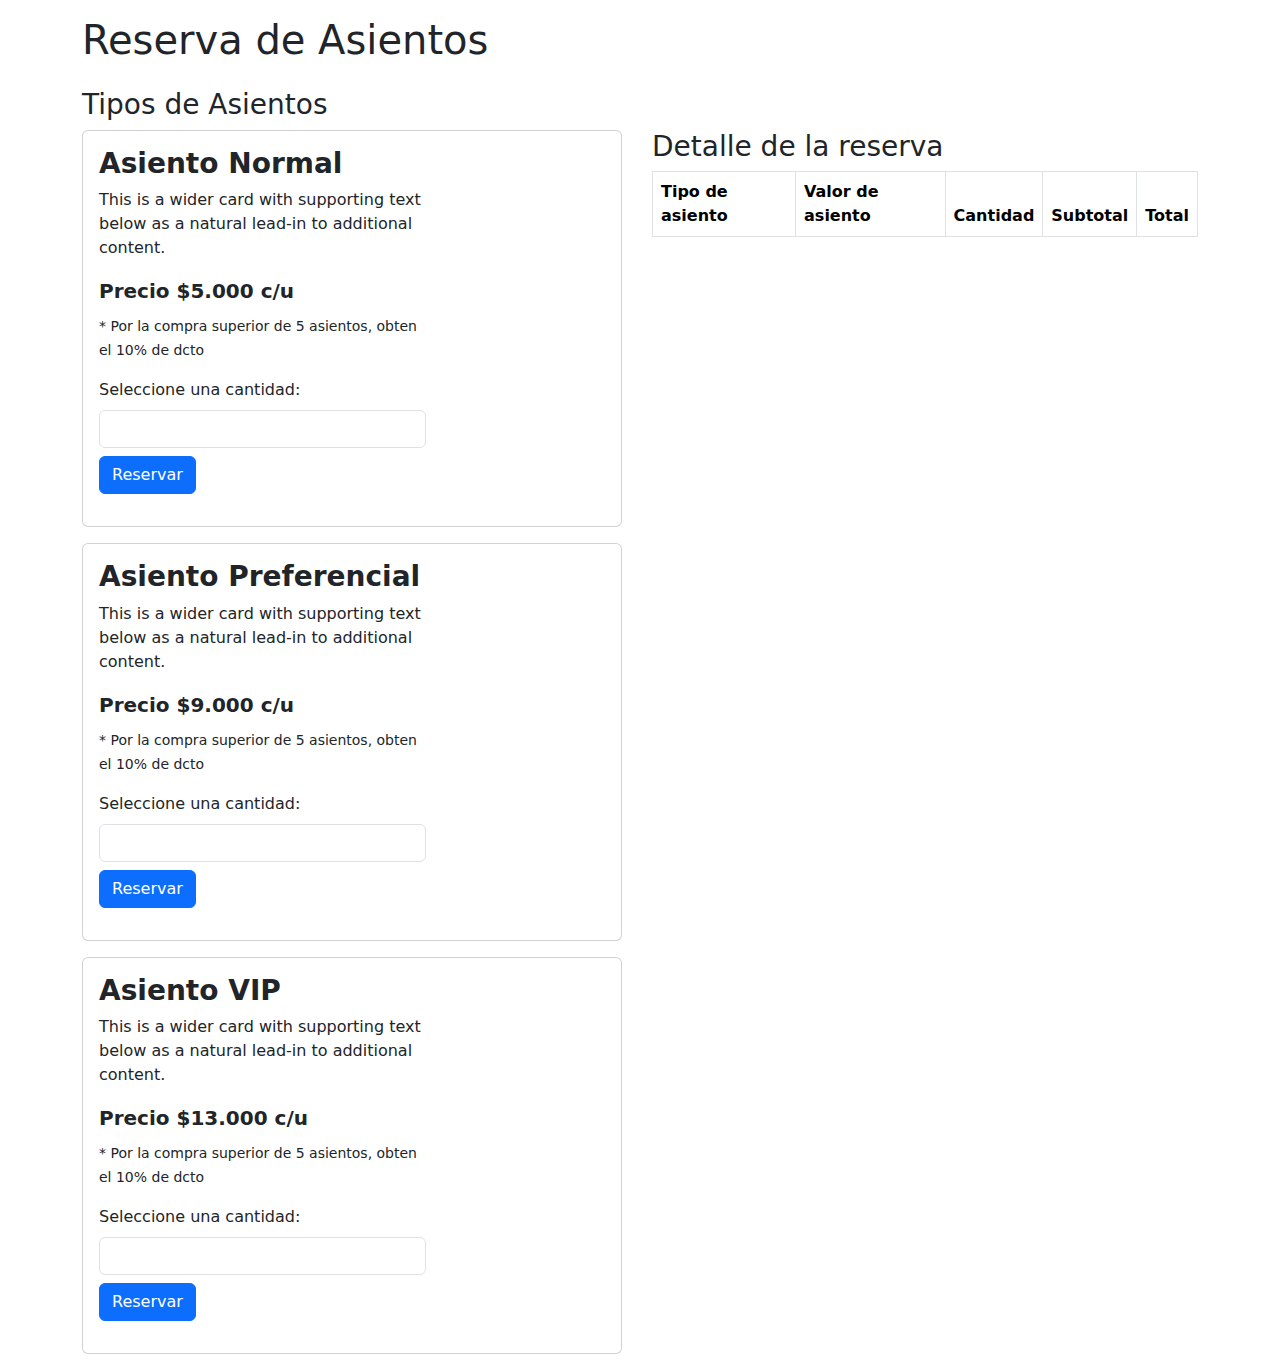
<file: drilling/M3-S3-ReservaAsientos/index.html>
<!DOCTYPE html>
<html lang="en">

<head>
    <meta charset="UTF-8">
    <meta http-equiv="X-UA-Compatible" content="IE=edge">
    <meta name="viewport" content="width=device-width, initial-scale=1.0">
    <link href="https://cdn.jsdelivr.net/npm/bootstrap@5.3.3/dist/css/bootstrap.min.css" rel="stylesheet"
        integrity="sha384-QWTKZyjpPEjISv5WaRU9OFeRpok6YctnYmDr5pNlyT2bRjXh0JMhjY6hW+ALEwIH" crossorigin="anonymous">
    <title>App Reserva Asientos</title>
</head>

<body>
    <main class="container">
        <section class="col-12 mt-3">
            <h1>Reserva de Asientos</h1>
        </section>
        <section class="row mt-4">
            <h3>Tipos de Asientos</h3>
            <div class="col-6">
                <div class="card mb-3" style="max-width: 540px;">
                    <div class="row g-0">
                        <div class="col-md-8">
                            <div class="card-body">
                                <h5 class="card-title fs-3 fw-bold">Asiento Normal</h5>
                                <p class="card-text">This is a wider card with supporting text below as a natural
                                    lead-in to additional content.</p>
                                <div class="my-2 fs-5 fw-bold"  >Precio $5.000 c/u</div>
                                <p><small>* Por la compra superior de 5 asientos, obten el 10% de dcto</small></p>
                                <div class="mb-3">
                                    <label for="cantidad-asiento" class="form-label">Seleccione una cantidad:</label>
                                    <input id type="number" class="form-control cantidad-asiento" min="1" step="1">
                                    <div id="cantidad-help-normal" class="form-text text-danger my-2"></div>
                                    <a href="#" class="btn btn-primary btn-reservar" data-precio="5000" data-nombre="Normal">Reservar</a>

                                </div>
                            </div>
                        </div>
                    </div>
                </div>
                <div class="card mb-3" style="max-width: 540px;">
                    <div class="row g-0">
                        <div class="col-md-8">
                            <div class="card-body">
                                <h5 class="card-title fs-3 fw-bold">Asiento Preferencial</h5>
                                <p class="card-text">This is a wider card with supporting text below as a natural
                                    lead-in to additional content.</p>
                                <div class="my-2 fs-5 fw-bold" >Precio $9.000 c/u</div>
                                <p><small>* Por la compra superior de 5 asientos, obten el 10% de dcto</small></p>
                                <div class="mb-3">
                                    <label for="cantidad-asiento" class="form-label">Seleccione una cantidad:</label>
                                    <input  type="number" class="form-control cantidad-asiento" min="1" step="1">
                                    <div id="cantidad-help-pref" class="form-text text-danger my-2"></div>
                                    <a href="#" class="btn btn-primary btn-reservar" data-precio="9000" data-nombre="Preferencial">Reservar</a>

                                </div>
                            </div>
                        </div>
                    </div>
                </div>
                <div class="card mb-3" style="max-width: 540px;">
                    <div class="row g-0">
                        <div class="col-md-8">
                            <div class="card-body">
                                <h5 class="card-title fs-3 fw-bold">Asiento VIP</h5>
                                <p class="card-text">This is a wider card with supporting text below as a natural
                                    lead-in to additional content.</p>
                                <div class="my-2 fs-5 fw-bold" >Precio $13.000 c/u</div>
                                <p><small>* Por la compra superior de 5 asientos, obten el 10% de dcto</small></p>
                                <div class="mb-3">
                                    <label for="cantidad-asiento" class="form-label">Seleccione una cantidad:</label>
                                    <input type="number" class="form-control cantidad-asiento" min="1" step="1">
                                    <div id="cantidad-help-vip" class="form-text text-danger my-2"></div>
                                    <a href="#" class="btn btn-primary btn-reservar" data-precio="13000" data-nombre="VIP">Reservar</a>

                                </div>
                            </div>
                        </div>
                    </div>
                </div>
            </div>
            <div class="col-6">
                <h3>Detalle de la reserva</h3>
                <table class="table table-bordered" id="detalle-reserva">
                    <thead>
                        <th>Tipo de asiento</th>
                        <th>Valor de asiento</th>
                        <th>Cantidad</th>
                        <th>Subtotal</th>
                        <th>Total</th>
                    </thead>
                    <tbody>
                        
                    </tbody>
                </table>
                <div id="total-pagar" class="text-end fs-4 fw-bold"></div>
            </div>
        </section>
    </main>
    <!-- jquery -->
    <script src="https://cdnjs.cloudflare.com/ajax/libs/jquery/3.7.1/jquery.min.js"
        integrity="sha512-v2CJ7UaYy4JwqLDIrZUI/4hqeoQieOmAZNXBeQyjo21dadnwR+8ZaIJVT8EE2iyI61OV8e6M8PP2/4hpQINQ/g=="
        crossorigin="anonymous" referrerpolicy="no-referrer"></script>
    <!-- bootstrap -->
    <script src="https://cdn.jsdelivr.net/npm/bootstrap@5.3.3/dist/js/bootstrap.bundle.min.js"
        integrity="sha384-YvpcrYf0tY3lHB60NNkmXc5s9fDVZLESaAA55NDzOxhy9GkcIdslK1eN7N6jIeHz"
        crossorigin="anonymous"></script>
    <!-- script -->
    <script src="/drilling/M3-S3-ReservaAsientos/assets/js/main.js"></script>
</body>

</html>
</file>
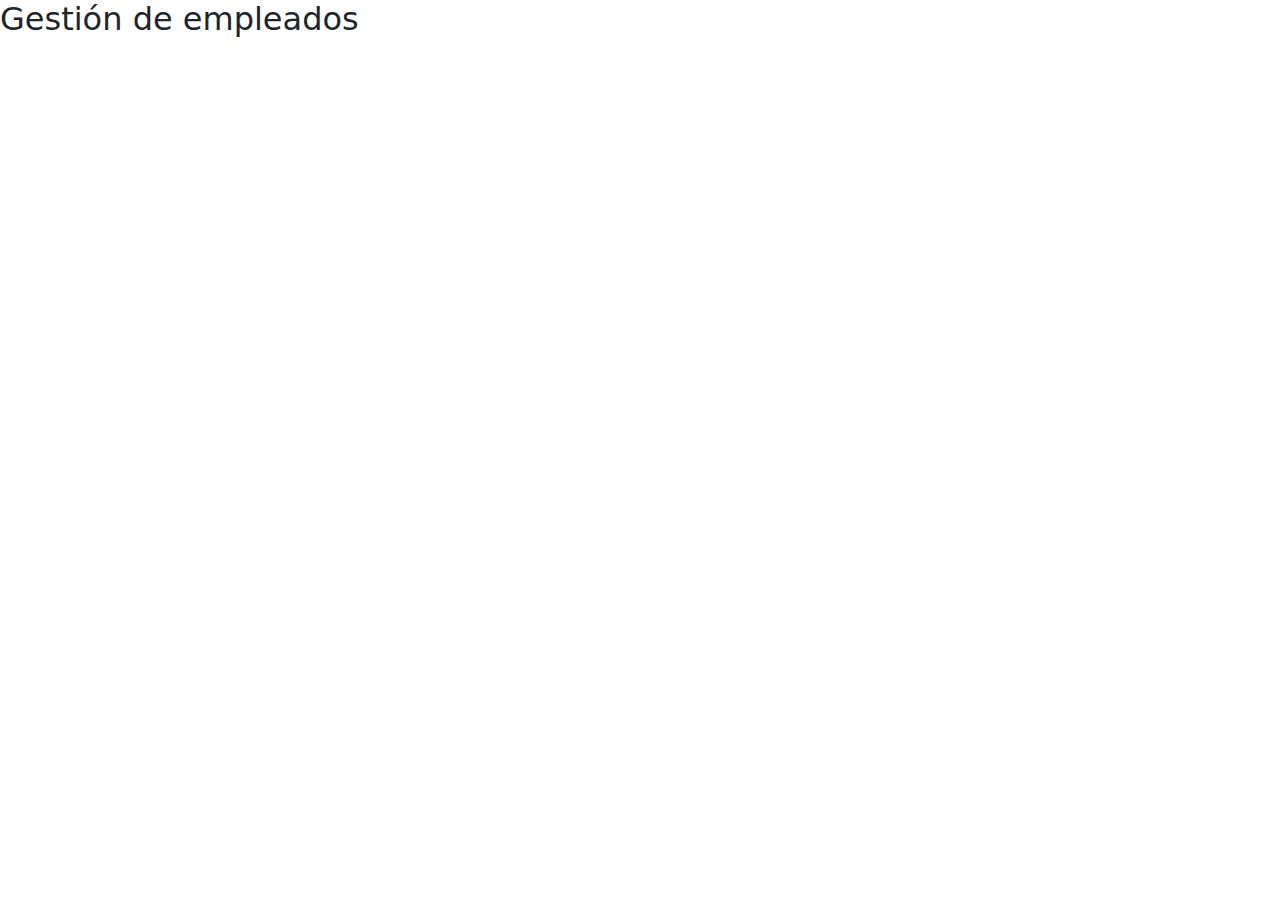
<file: drilling/M3-S5-GestionEmpleados/index.html>
<!DOCTYPE html>
<html lang="en">

<head>
    <meta charset="UTF-8">
    <meta http-equiv="X-UA-Compatible" content="IE=edge">
    <meta name="viewport" content="width=device-width, initial-scale=1.0">
    <link href="https://cdn.jsdelivr.net/npm/bootstrap@5.3.3/dist/css/bootstrap.min.css" rel="stylesheet"
    integrity="sha384-QWTKZyjpPEjISv5WaRU9OFeRpok6YctnYmDr5pNlyT2bRjXh0JMhjY6hW+ALEwIH" crossorigin="anonymous">
    <title>Gestión de empleados</title>
</head>

<body>
    <h2>Gestión de empleados</h2>
    <!-- jquery -->
    <script src="https://cdnjs.cloudflare.com/ajax/libs/jquery/3.7.1/jquery.min.js"
        integrity="sha512-v2CJ7UaYy4JwqLDIrZUI/4hqeoQieOmAZNXBeQyjo21dadnwR+8ZaIJVT8EE2iyI61OV8e6M8PP2/4hpQINQ/g=="
        crossorigin="anonymous" referrerpolicy="no-referrer"></script>
    <!-- bootstrap -->
    <script src="https://cdn.jsdelivr.net/npm/bootstrap@5.3.3/dist/js/bootstrap.bundle.min.js"
        integrity="sha384-YvpcrYf0tY3lHB60NNkmXc5s9fDVZLESaAA55NDzOxhy9GkcIdslK1eN7N6jIeHz"
        crossorigin="anonymous"></script>
    <!-- script -->
    <script src="/drilling/M3-S5-GestionEmpleados/script.js"></script>
</body>

</html>
</file>
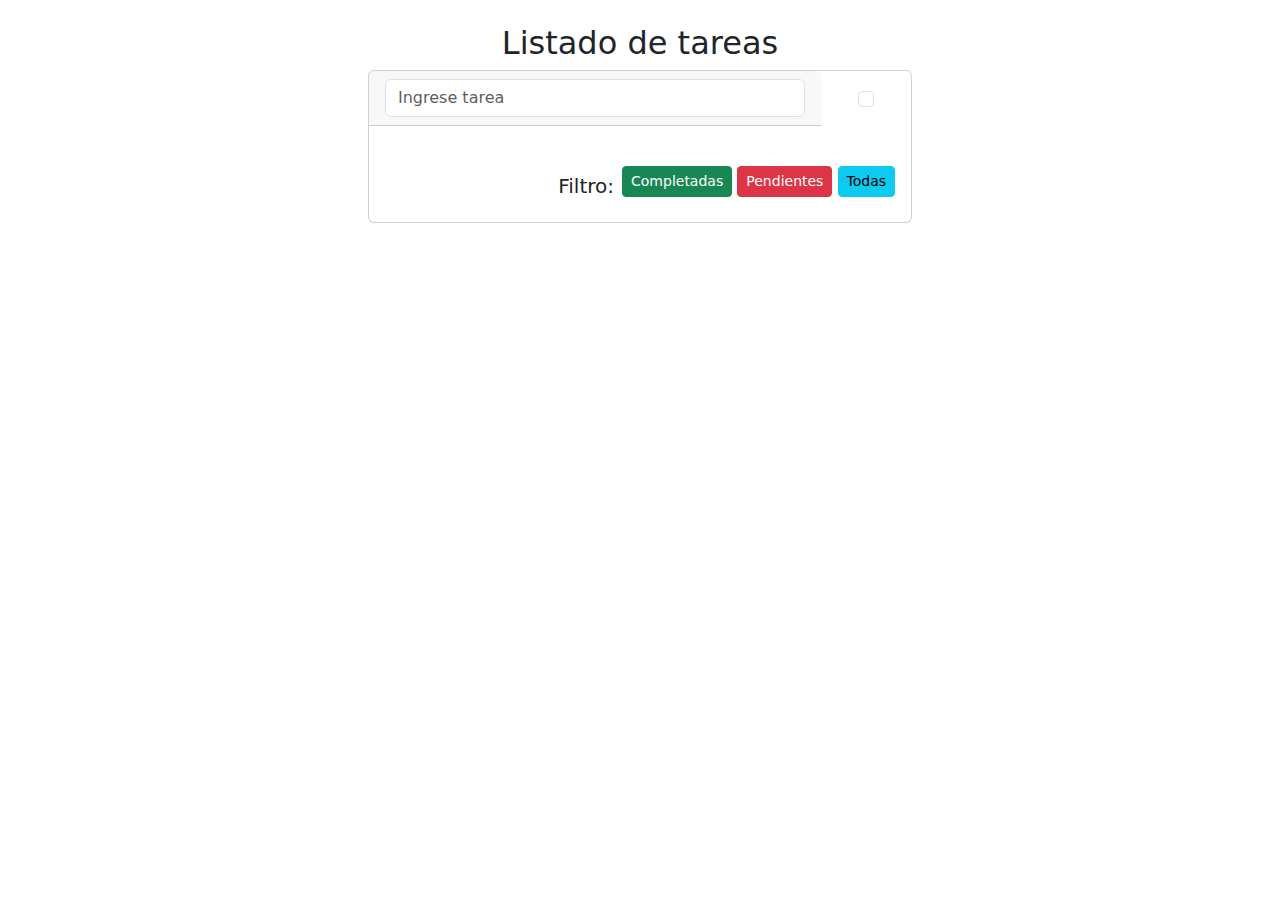
<file: drilling/M3-S6-GestorTareas/index.html>
<!DOCTYPE html>
<html lang="en">

<head>
    <meta charset="UTF-8">
    <meta http-equiv="X-UA-Compatible" content="IE=edge">
    <meta name="viewport" content="width=device-width, initial-scale=1.0">
    <link href="https://cdn.jsdelivr.net/npm/bootstrap@5.3.3/dist/css/bootstrap.min.css" rel="stylesheet"
        integrity="sha384-QWTKZyjpPEjISv5WaRU9OFeRpok6YctnYmDr5pNlyT2bRjXh0JMhjY6hW+ALEwIH" crossorigin="anonymous">
    <title>Gestor de tareas</title>
</head>

<body>
    <main class="container d-flex justify-content-center flex-column align-items-center mt-4" >
        <section class="gestor-tareas-titulo" >
            <h2>Listado de tareas</h2>
        </section>
        <section class="gestor-tareas" >
            <div class="card" style="width: 34rem;">
                <form id="form" class="form d-flex">
                    <div class="card-header col-10">
                        <input type="text" class="form-control" id="add_task" placeholder="Ingrese tarea">
                    </div>
                    <div class="col-2 text-center mt-3">
                        <input type="checkbox" class="form-check-input" id="add_status">
                    </div>
                </form>
                <div class="card-body d-flex flex-column">
                  <div id="display_tasks" >
                    
                  </div>
                  <div id="total_tasks" class="mt-4 fw-bold" ></div>
                  <div class="d-flex justify-content-end" >
                      <h5 class="m-2" >Filtro:</h5>
                      <div>
                        <button id="btn-success" class="btn-filter-on btn btn-success btn-sm">Completadas</button>
                        <button id="btn-danger" class="btn-filter-on btn btn-danger btn-sm">Pendientes</button>
                        <button id="btn-info" class="btn-filter-on btn btn-info btn-sm">Todas</button>
                      </div>
                  </div>
                </div>
              </div>
        </section>
    </main>
    <!-- jquery -->
    <script src="https://cdnjs.cloudflare.com/ajax/libs/jquery/3.7.1/jquery.min.js"
        integrity="sha512-v2CJ7UaYy4JwqLDIrZUI/4hqeoQieOmAZNXBeQyjo21dadnwR+8ZaIJVT8EE2iyI61OV8e6M8PP2/4hpQINQ/g=="
        crossorigin="anonymous" referrerpolicy="no-referrer"></script>
    <!-- bootstrap -->
    <script src="https://cdn.jsdelivr.net/npm/bootstrap@5.3.3/dist/js/bootstrap.bundle.min.js"
        integrity="sha384-YvpcrYf0tY3lHB60NNkmXc5s9fDVZLESaAA55NDzOxhy9GkcIdslK1eN7N6jIeHz"
        crossorigin="anonymous"></script>
    <!-- script -->
    <script src="/drilling/M3-S6-GestorTareas/script.js"></script>
</body>

</html>
</file>
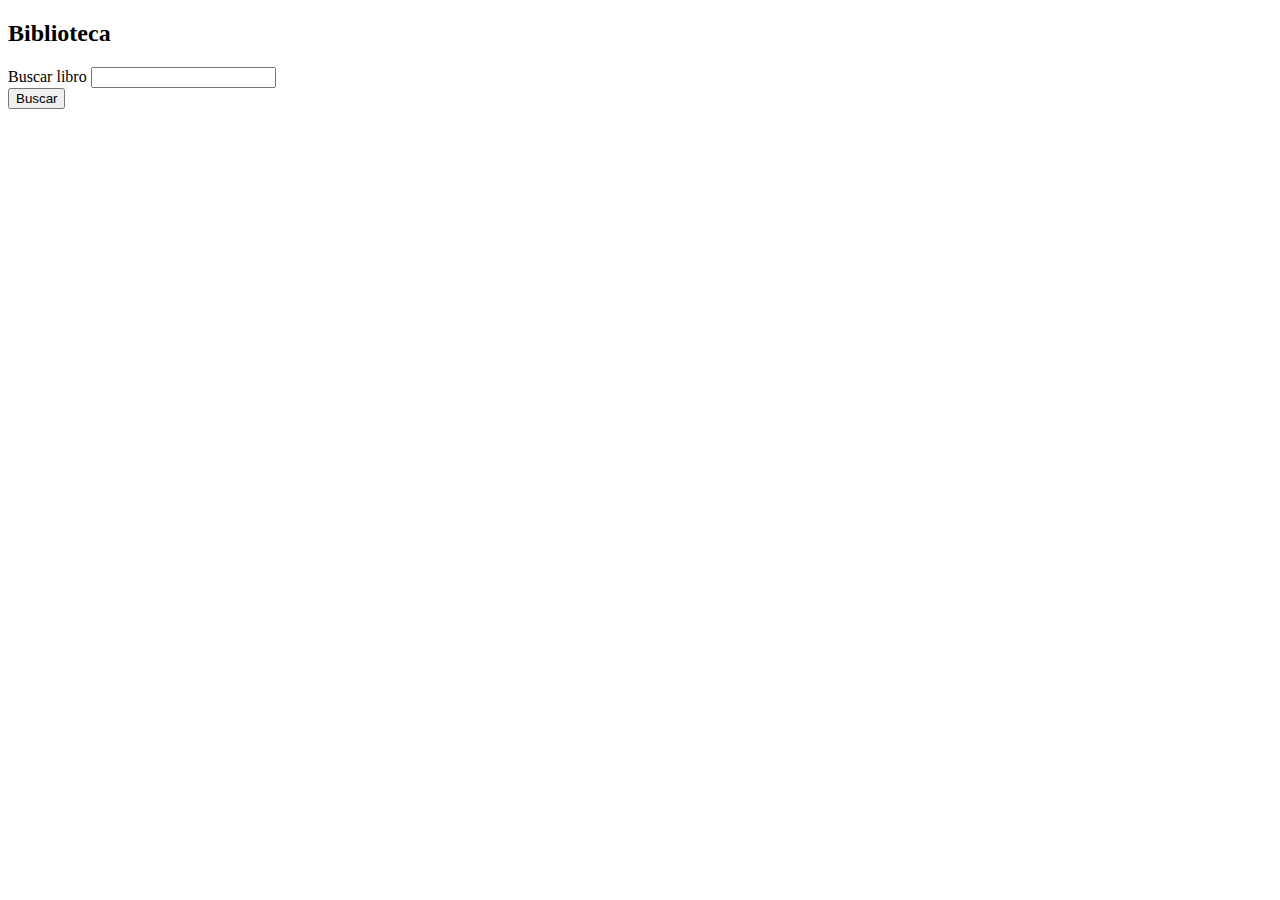
<file: drilling/M3-S7-GestorLibros/index.html>
<!DOCTYPE html>
<html lang="en">
<head>
    <meta charset="UTF-8">
    <meta http-equiv="X-UA-Compatible" content="IE=edge">
    <meta name="viewport" content="width=device-width, initial-scale=1.0">
    <title>Biblioteca</title>
</head>
<body>
    <h2>Biblioteca</h2>
    <form id="form-book" class="row g-3">
        <div class="col-auto">
          <label for="input-value" class="visually-hidden">Buscar libro</label>
          <input id="input-value" type="text" class="form-control-plaintext"  value="">
        </div>
        <div class="col-auto">
          <button type="submit" class="btn btn-primary mb-3">Buscar</button>
        </div>
      </form>
      <div id="book-filtered" ></div>
    <script type="module" src="./script.js" ></script>
    <script type="module" src="./data.js" ></script>
</body>
</html>
</file>
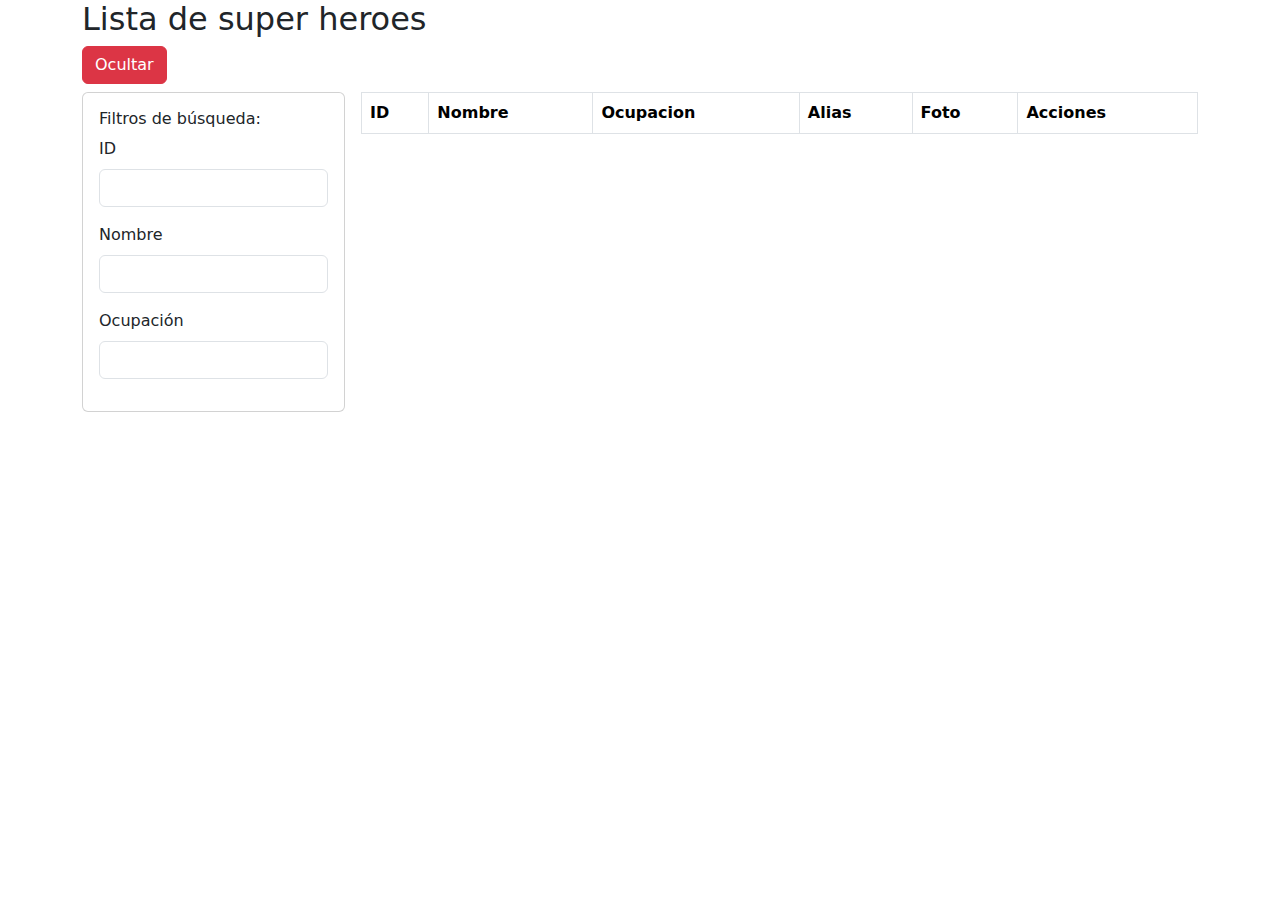
<file: practices/M3-practice4/index.html>
<!DOCTYPE html>
<html lang="en">

<head>
    <meta charset="UTF-8">
    <meta http-equiv="X-UA-Compatible" content="IE=edge">
    <meta name="viewport" content="width=device-width, initial-scale=1.0">
    <link href="https://cdn.jsdelivr.net/npm/bootstrap@5.3.3/dist/css/bootstrap.min.css" rel="stylesheet"
        integrity="sha384-QWTKZyjpPEjISv5WaRU9OFeRpok6YctnYmDr5pNlyT2bRjXh0JMhjY6hW+ALEwIH" crossorigin="anonymous">
    <link rel="stylesheet" href="/practices/M3-practice4/assets/css/style.css">
    <title>Lista de super heroes</title>
</head>

<body>

    <section class="container">
        <h2>Lista de super heroes</h2>
        <button id="show-hide" class="btn btn-danger mb-2">Ocultar</button>
        <div class="d-flex">
            <div class="col-3 pe-3" id="filter">
                <div class="card">
                    <div class="card-body">
                        <h6>Filtros de búsqueda:</h6>
                        <div class="mb-3">
                            <label for="exampleInputEmail1" class="form-label">ID</label>
                            <input type="email" class="form-control" id="exampleInputEmail1"
                                aria-describedby="emailHelp">
                        </div>
                        <div class="mb-3">
                            <label for="exampleInputEmail1" class="form-label">Nombre</label>
                            <input type="email" class="form-control" id="exampleInputEmail1"
                                aria-describedby="emailHelp">
                        </div>
                        <div class="mb-3">
                            <label for="exampleInputEmail1" class="form-label">Ocupación</label>
                            <input type="email" class="form-control" id="exampleInputEmail1"
                                aria-describedby="emailHelp">
                        </div>
                    </div>
                </div>
            </div>
            <div class="col">
                <table id="list-superheroes" class="table table-bordered">
                    <thead>
                        <tr>
                            <th scope="col">ID</th>
                            <th scope="col">Nombre</th>
                            <th scope="col">Ocupacion</th>
                            <th scope="col">Alias</th>
                            <th scope="col">Foto</th>
                            <th scope="col">Acciones</th>
                        </tr>
                    </thead>
                    <tbody>

                    </tbody>
                </table>
            </div>
        </div>
    </section>
    <!-- jquery -->
    <script src="https://cdnjs.cloudflare.com/ajax/libs/jquery/3.7.1/jquery.min.js"
        integrity="sha512-v2CJ7UaYy4JwqLDIrZUI/4hqeoQieOmAZNXBeQyjo21dadnwR+8ZaIJVT8EE2iyI61OV8e6M8PP2/4hpQINQ/g=="
        crossorigin="anonymous" referrerpolicy="no-referrer"></script>
    <!-- bootstrap -->
    <script src="https://cdn.jsdelivr.net/npm/bootstrap@5.3.3/dist/js/bootstrap.bundle.min.js"
        integrity="sha384-YvpcrYf0tY3lHB60NNkmXc5s9fDVZLESaAA55NDzOxhy9GkcIdslK1eN7N6jIeHz"
        crossorigin="anonymous"></script>
    <!-- script -->
    <script src="/practices/M3-practice4/assets/js/data.js"></script>
    <script src="/practices/M3-practice4/assets/js/script.js"></script>
</body>

</html>
</file>
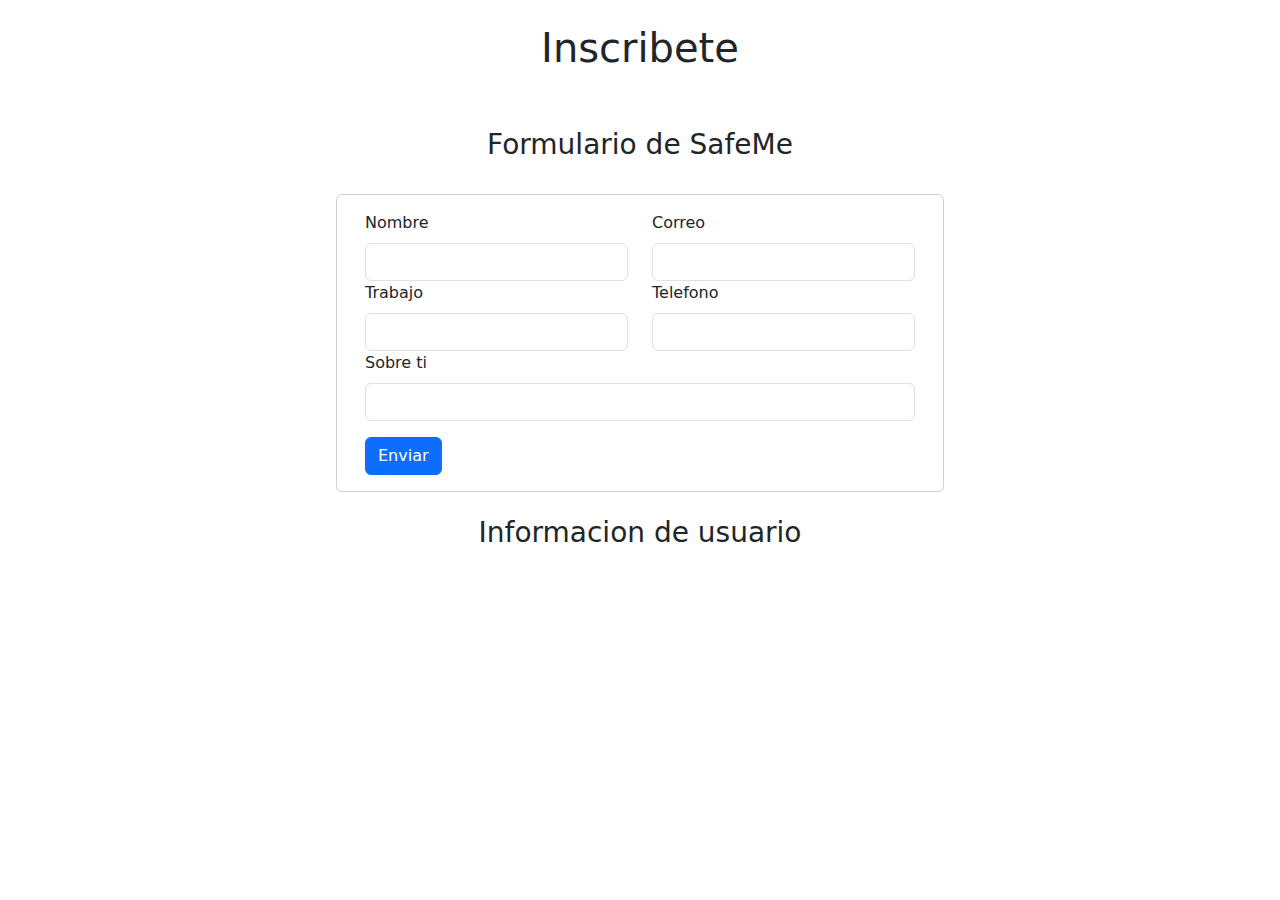
<file: rebounce/M3-S5-SafeMe/index.html>
<!DOCTYPE html>
<html lang="en">

<head>
  <meta charset="UTF-8">
  <meta http-equiv="X-UA-Compatible" content="IE=edge">
  <meta name="viewport" content="width=device-width, initial-scale=1.0">
  <link href="https://cdn.jsdelivr.net/npm/bootstrap@5.3.3/dist/css/bootstrap.min.css" rel="stylesheet"
    integrity="sha384-QWTKZyjpPEjISv5WaRU9OFeRpok6YctnYmDr5pNlyT2bRjXh0JMhjY6hW+ALEwIH" crossorigin="anonymous">
  <title>SafeMe App</title>
</head>

<body>
  <main class="container d-flex justify-content-center flex-column align-items-center">
    <section class="row text-center m-4">
      <h1>Inscribete</h1>
    </section>
    <section class="row m-4">
      <h3>Formulario de SafeMe</h3>
    </section>
    <section class="row">
      <div class="card" style="width: 38rem;">
        <div class="card-body">
          <form id="form-users" >
            <div class="row">
              <div class="col">
                <label for="txt-name" class="form-label">Nombre</label>
                <input type="text" class="form-control" id="txt-name">
              </div>
              <div class="col">
                <label for="txt-email" class="form-label">Correo</label>
                <input type="email" class="form-control" id="txt-email">
              </div>
            </div>
            <div class="row">
              <div class="col">
                <label for="txt-job" class="form-label">Trabajo</label>
                <input type="text" class="form-control" id="txt-job">
              </div>
              <div class="col">
                <label for="txt-phone" class="form-label">Telefono</label>
                <input type="tel" class="form-control" id="txt-phone">
              </div>
            </div>
            <div class="row">
              <div class="col">
                <label for="txt-about-you" class="form-label">Sobre ti</label>
                <input type="text" class="form-control" id="txt-about-you">
              </div>
            </div>
            <a href="#" id="btn-send" class="btn btn-primary mt-3">Enviar</a>
          </form>
        </div>
      </div>
    </section>
    <section class="info-user mt-3">
      <h3 class="my-2 text-center">Informacion de usuario</h3>
      <div id="user-information">
       
      </div>
    </section>
  </main>
  <!-- jquery -->
  <script src="https://cdnjs.cloudflare.com/ajax/libs/jquery/3.7.1/jquery.min.js"
    integrity="sha512-v2CJ7UaYy4JwqLDIrZUI/4hqeoQieOmAZNXBeQyjo21dadnwR+8ZaIJVT8EE2iyI61OV8e6M8PP2/4hpQINQ/g=="
    crossorigin="anonymous" referrerpolicy="no-referrer"></script>
  <!-- bootstrap -->
  <script src="https://cdn.jsdelivr.net/npm/bootstrap@5.3.3/dist/js/bootstrap.bundle.min.js"
    integrity="sha384-YvpcrYf0tY3lHB60NNkmXc5s9fDVZLESaAA55NDzOxhy9GkcIdslK1eN7N6jIeHz"
    crossorigin="anonymous"></script>
  <!-- script -->
  <script src="/rebounce/M3-S5-SafeMe/script.js"></script>
</body>

</html>
</file>
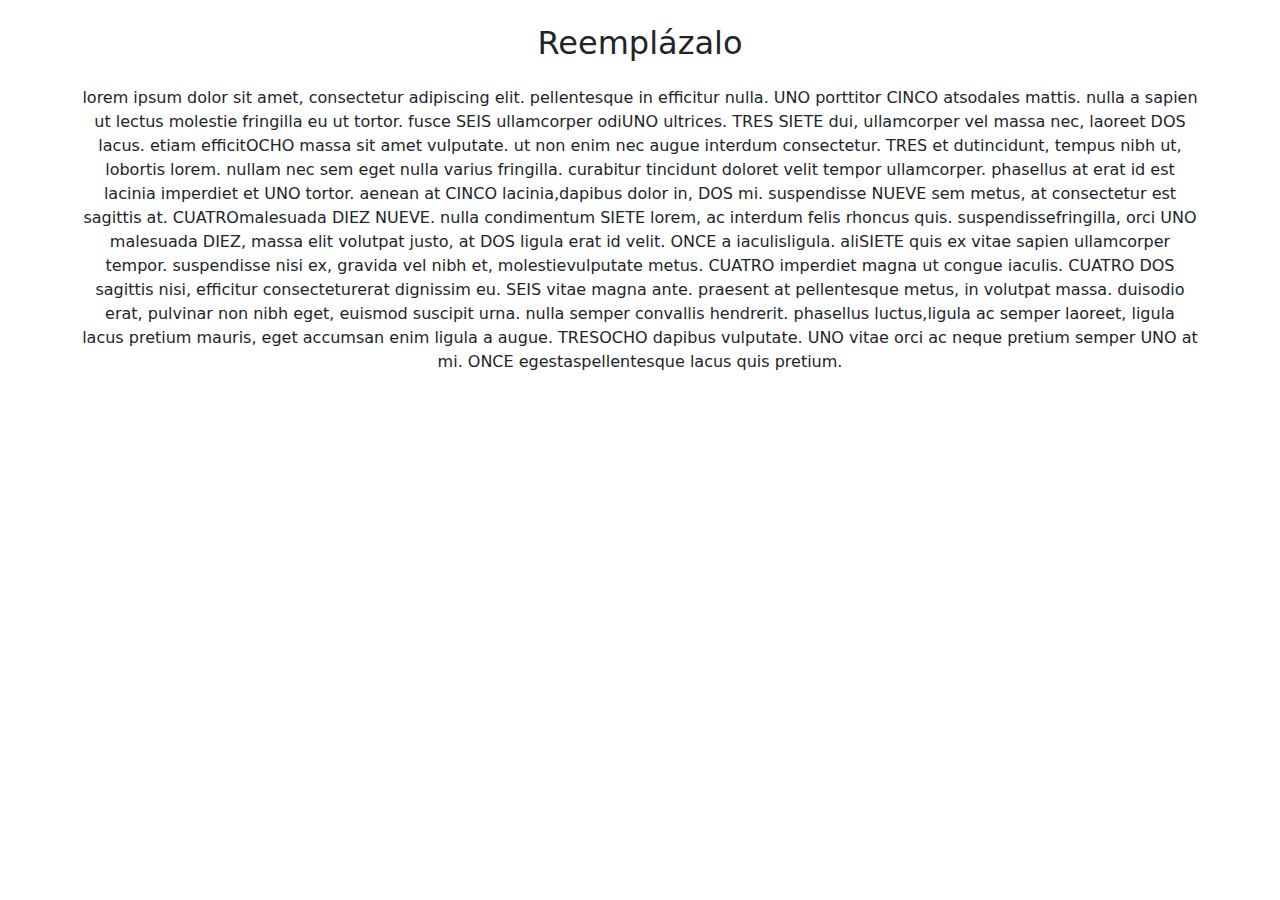
<file: rebounce/M3-S7-Reemplázalo/index.html>
<!DOCTYPE html>
<html lang="en">

<head>
    <meta charset="UTF-8">
    <meta http-equiv="X-UA-Compatible" content="IE=edge">
    <meta name="viewport" content="width=device-width, initial-scale=1.0">
    <link href="https://cdn.jsdelivr.net/npm/bootstrap@5.3.3/dist/css/bootstrap.min.css" rel="stylesheet"
        integrity="sha384-QWTKZyjpPEjISv5WaRU9OFeRpok6YctnYmDr5pNlyT2bRjXh0JMhjY6hW+ALEwIH" crossorigin="anonymous">
    <title>Ejercicio Reemplázalo</title>
</head>

<body>
    <main class="container text-center mt-4">
        <h2>Reemplázalo</h2>
        <div id="contenedor-texto" class="mt-4"></div>

    </main>
    <script src="https://cdn.jsdelivr.net/npm/bootstrap@5.3.3/dist/js/bootstrap.bundle.min.js"
        integrity="sha384-YvpcrYf0tY3lHB60NNkmXc5s9fDVZLESaAA55NDzOxhy9GkcIdslK1eN7N6jIeHz"
        crossorigin="anonymous"></script>
    <script src="./script.js"></script>
</body>

</html>
</file>
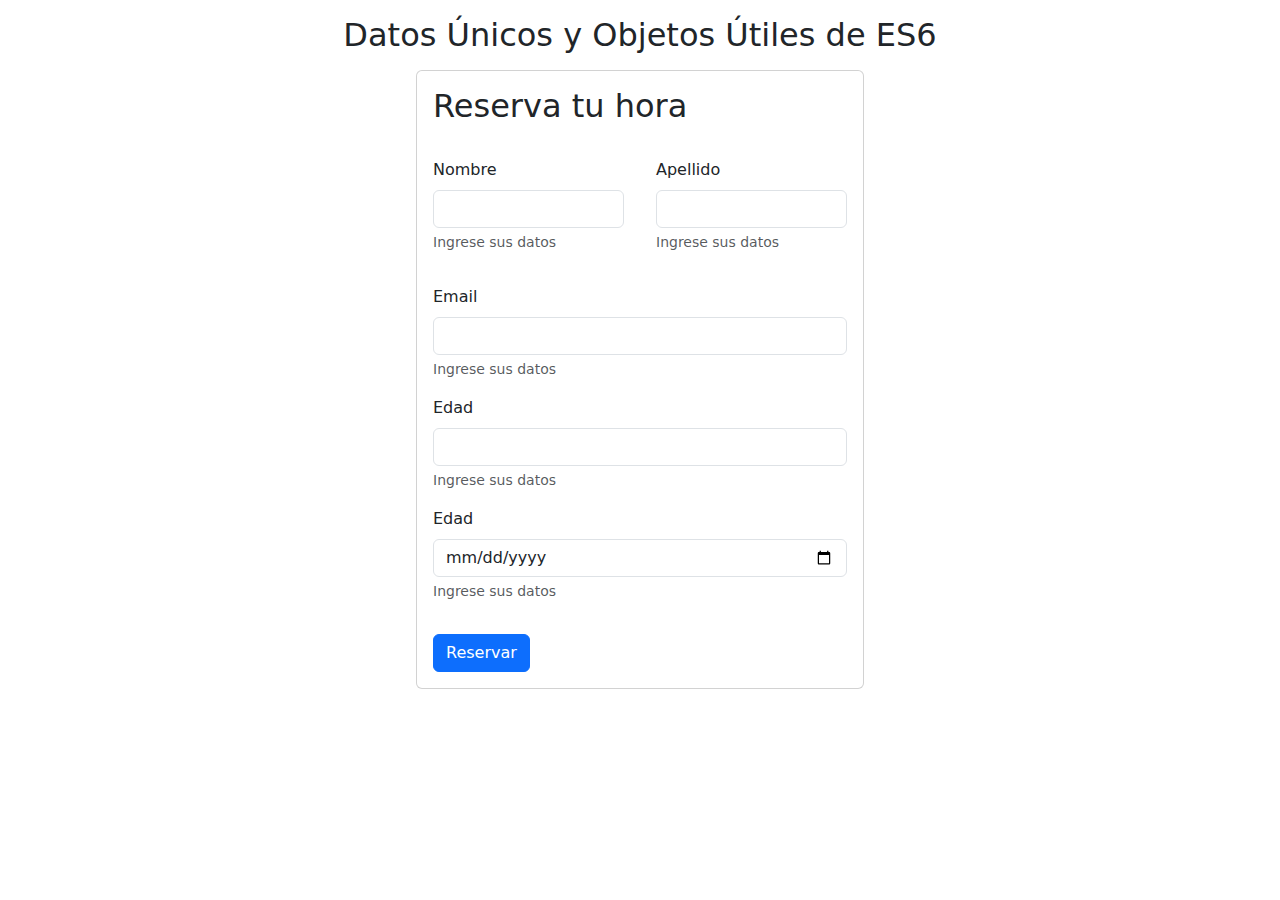
<file: rebounce/M3-S8-ReservaTuHora/index.html>
<!DOCTYPE html>
<html lang="en">

<head>
    <meta charset="UTF-8">
    <meta http-equiv="X-UA-Compatible" content="IE=edge">
    <meta name="viewport" content="width=device-width, initial-scale=1.0">
    <link href="https://cdn.jsdelivr.net/npm/bootstrap@5.3.3/dist/css/bootstrap.min.css" rel="stylesheet"
        integrity="sha384-QWTKZyjpPEjISv5WaRU9OFeRpok6YctnYmDr5pNlyT2bRjXh0JMhjY6hW+ALEwIH" crossorigin="anonymous">
    <title>M3-S8 Reserva tu hora</title>
</head>

<body>
    <main class="container d-flex flex-column align-items-center mt-3" >
        <h2 class="mb-3" >Datos Únicos y Objetos Útiles de ES6</h2>
        <section class="card" style="width: 28rem;">
            <h2 class="m-3" >Reserva tu hora</h2>
            <form id="form-reserva-hora">
                <div class="d-flex" >
                    <div class="m-3">
                        <label for="txt-name" class="form-label">Nombre</label>
                        <input type="text" class="form-control" id="txt-name" aria-describedby="txt-name-help">
                        <div id="txt-name-help" class="form-text">Ingrese sus datos</div>
                    </div>
                    <div class="m-3">
                        <label for="txt-lastName" class="form-label">Apellido</label>
                        <input type="text" class="form-control" id="txt-lastName" aria-describedby="text-email-help">
                        <div id="text-email-help" class="form-text">Ingrese sus datos</div>
                    </div>
                </div>
                <div class="m-3">
                    <label for="txt-email" class="form-label">Email</label>
                    <input type="email" class="form-control" id="txt-email" aria-describedby="text-lastName-help">
                    <div id="text-lastName-help" class="form-text">Ingrese sus datos</div>
                </div>
                <div class="m-3">
                    <label for="txt-age" class="form-label">Edad</label>
                    <input type="text" class="form-control" id="txt-age" aria-describedby="text-email-help">
                    <div id="text-email-help" class="form-text">Ingrese sus datos</div>
                </div>
                <div class="m-3">
                    <label for="txt-date" class="form-label">Edad</label>
                    <input type="date" class="form-control" id="txt-date" aria-describedby="text-date-help">
                    <div id="text-date-help" class="form-text">Ingrese sus datos</div>
                </div>
                
                <button type="submit" class="btn btn-primary m-3">Reservar</button>
            </form>
        </section>
    </main>
</body>
<script src="./script.js"></script>

</html>
</file>
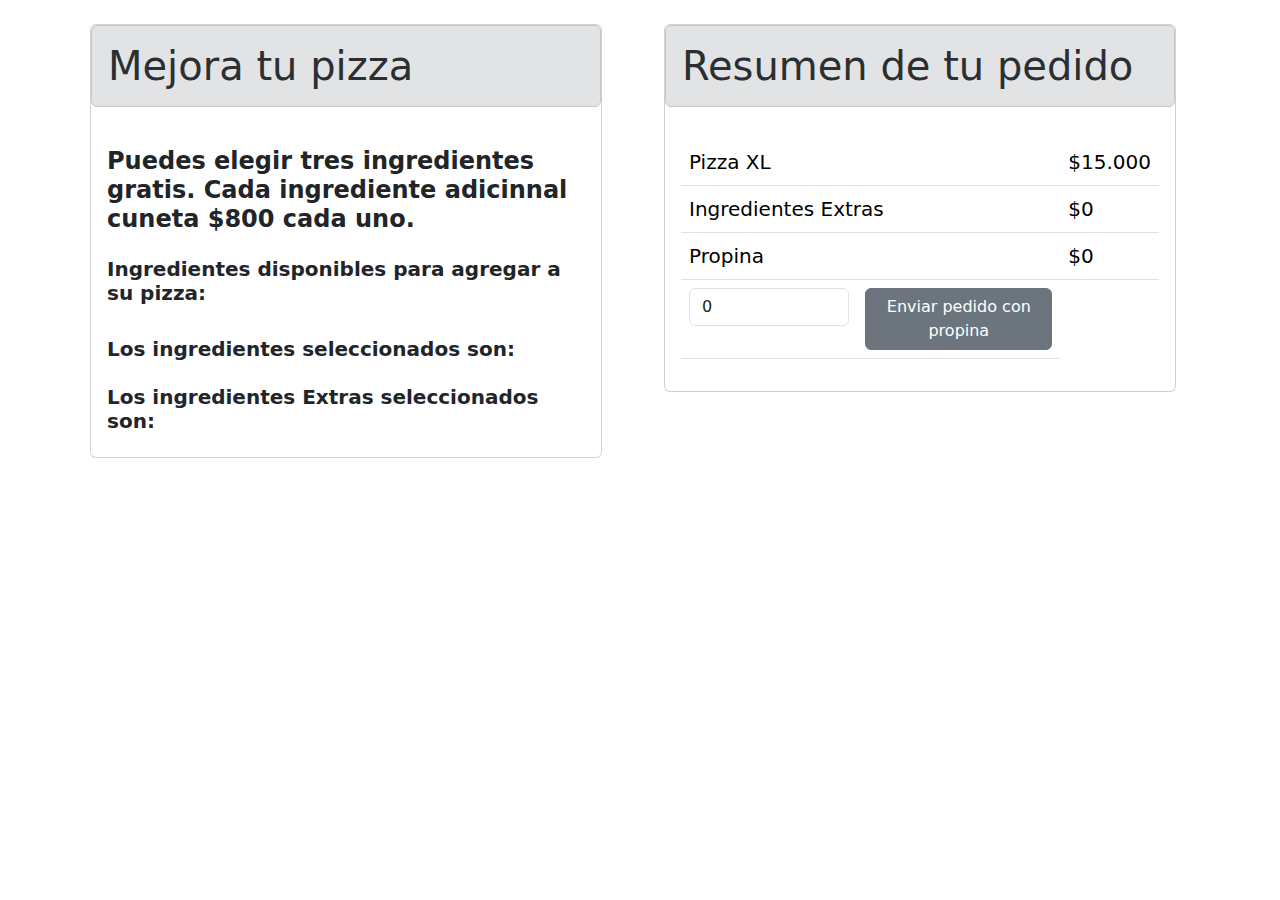
<file: rebounce/M4-S3-Pizzeria/index.html>
<!DOCTYPE html>
<html lang="en">

<head>
    <meta charset="UTF-8">
    <meta http-equiv="X-UA-Compatible" content="IE=edge">
    <meta name="viewport" content="width=device-width, initial-scale=1.0">
    <link href="https://cdn.jsdelivr.net/npm/bootstrap@5.3.3/dist/css/bootstrap.min.css" rel="stylesheet"
        integrity="sha384-QWTKZyjpPEjISv5WaRU9OFeRpok6YctnYmDr5pNlyT2bRjXh0JMhjY6hW+ALEwIH" crossorigin="anonymous">
    <title>Buona Pizza</title>
</head>

<body>
    <main class="container mt-4">
        <section class="d-flex">
            <div class="form-pizza col-6 mx-2">

                <div class="card" style="width: 32rem;">
                    <h1 class="alert alert-secondary" role="alert">Mejora tu pizza</h1>
                    <div class="card-body">
                        <h4 class="card-title my-2 fw-bold">Puedes elegir tres ingredientes gratis. Cada ingrediente adicinnal cuneta
                            $800 cada uno.</h4>
                        <h5 class="card-text mt-4 fw-bold">Ingredientes disponibles para agregar a su pizza:</h5>
                        <div id="ingredientes" class="d-flex flex-column fs-5"></div>
                        <h5 class="card-text mt-4 fw-bold">Los ingredientes seleccionados son:</h5>
                        <div id="seleccionados" class="seleccionados"></div>
                        <h5 class="card-text mt-4 fw-bold">Los ingredientes <strong>Extras</strong> seleccionados son:</h5>
                        <div id="extra-seleccionados" class="extra-seleccionados"></div>
                        <!-- <a href="#" class="btn btn-primary">Go somewhere</a> -->
                    </div>
                </div>
            </div>
            <div class="resume-pizza col-6 mx-2">

                <div class="card" style="width: 32rem;">
                    <h1 class="alert alert-secondary" role="alert">Resumen de tu pedido</h1>
                    <div class="card-body">
                        <table id="resumen-compra" class="table">
                            <tbody class="fs-5">
                                <tr>
                                    <td colspan="2" >Pizza XL</td>
                                    <td id="valor-pizzaxl" data-pizza="15000">$15.000</td>
                                </tr>
                                <tr>
                                    <td colspan="2">Ingredientes Extras</td>
                                    <td id="valorExtra" >$0</td>
                                </tr>
                                <tr>
                                    <td colspan="2">Propina</td>
                                    <td id="valor-propina" >$0</td>
                                </tr>
                                <tr>
                                    <td><input type="number" class="form-control" value="0" id="propina" placeholder="Ingrese Propina"></td>
                                    <td><button class="btn btn-secondary w-100" id="btn-enviar">Enviar pedido con
                                            propina</button></td>
                                </tr>
                            </tbody>
                        </table>
                        <!-- <p class="card-text">Pizza XL</p>
                      <p class="card-text">Los ingredientes seleccionados son:</p>
                      <p class="card-text">Los ingredientes <strong>Extras</strong> seleccionados son:</p> -->
                        <!-- <a href="#" class="btn btn-primary">Go somewhere</a> -->
                    </div>
                </div>
            </div>
        </section>
    </main>
    <!-- jquery -->
    <script src="https://cdnjs.cloudflare.com/ajax/libs/jquery/3.7.1/jquery.min.js"
        integrity="sha512-v2CJ7UaYy4JwqLDIrZUI/4hqeoQieOmAZNXBeQyjo21dadnwR+8ZaIJVT8EE2iyI61OV8e6M8PP2/4hpQINQ/g=="
        crossorigin="anonymous" referrerpolicy="no-referrer"></script>
    <!-- bootstrap -->
    <script src="https://cdn.jsdelivr.net/npm/bootstrap@5.3.3/dist/js/bootstrap.bundle.min.js"
        integrity="sha384-YvpcrYf0tY3lHB60NNkmXc5s9fDVZLESaAA55NDzOxhy9GkcIdslK1eN7N6jIeHz"
        crossorigin="anonymous"></script>
    <!-- script -->
    <script src="/rebounce/M4-S3-Pizzeria/script.js"></script>
</body>

</html>
</file>
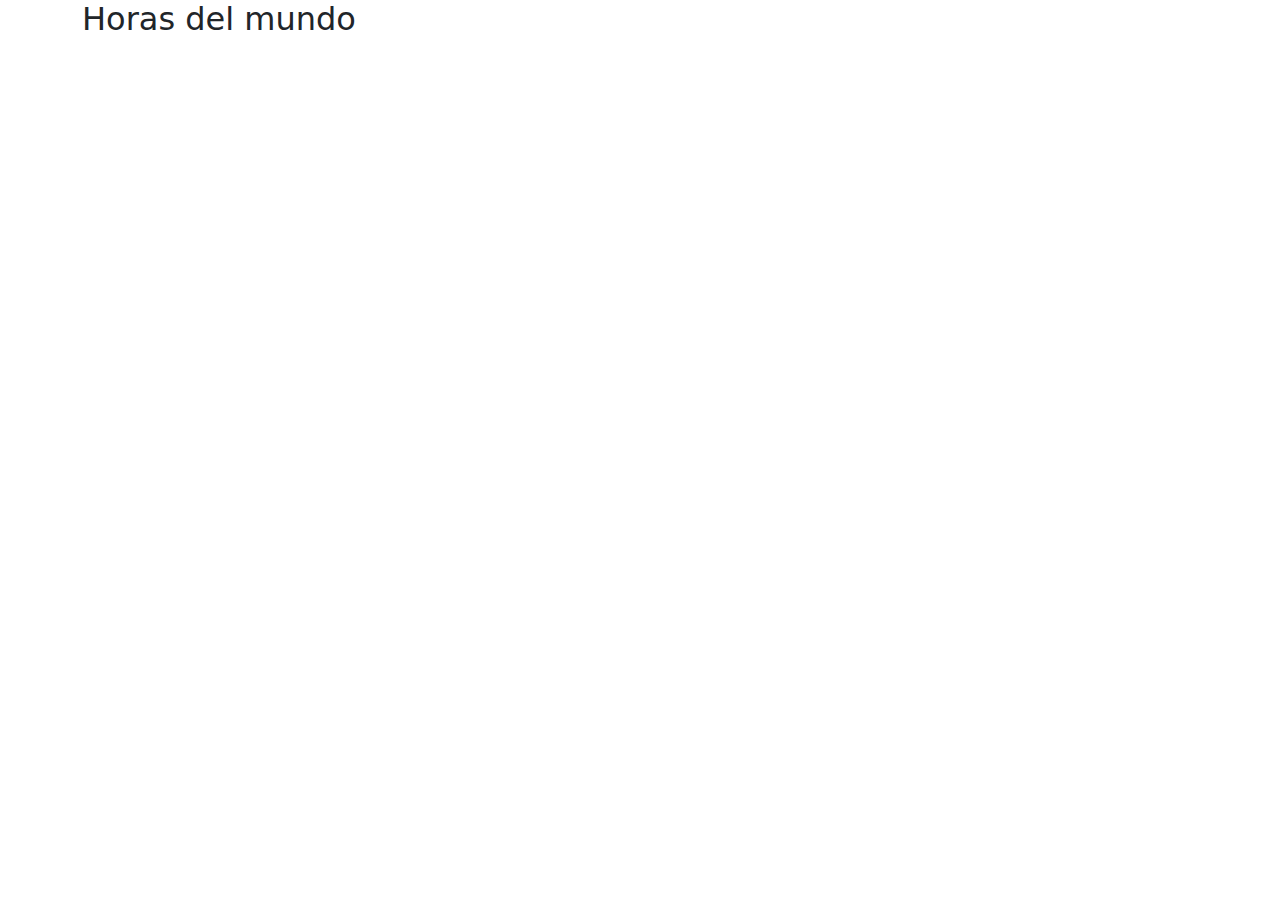
<file: rebounce/M4-S6-HorasDelMundo/index.html>
<!DOCTYPE html>
<html lang="en">
<head>
    <meta charset="UTF-8">
    <meta http-equiv="X-UA-Compatible" content="IE=edge">
    <meta name="viewport" content="width=device-width, initial-scale=1.0">
    <link href="https://cdn.jsdelivr.net/npm/bootstrap@5.3.3/dist/css/bootstrap.min.css" rel="stylesheet"
    integrity="sha384-QWTKZyjpPEjISv5WaRU9OFeRpok6YctnYmDr5pNlyT2bRjXh0JMhjY6hW+ALEwIH" crossorigin="anonymous">
    <title>Horas del Mundo</title>
</head>
<body>
    <main class="container" >
        <section>
            <h2>Horas del mundo</h2>
        </section>
        <section id="relojes" class="container" >
            
        </section>
    </main>
    <!-- jquery -->
    <script src="https://cdnjs.cloudflare.com/ajax/libs/jquery/3.7.1/jquery.min.js"
        integrity="sha512-v2CJ7UaYy4JwqLDIrZUI/4hqeoQieOmAZNXBeQyjo21dadnwR+8ZaIJVT8EE2iyI61OV8e6M8PP2/4hpQINQ/g=="
        crossorigin="anonymous" referrerpolicy="no-referrer"></script>
    <!-- bootstrap -->
    <script src="https://cdn.jsdelivr.net/npm/bootstrap@5.3.3/dist/js/bootstrap.bundle.min.js"
        integrity="sha384-YvpcrYf0tY3lHB60NNkmXc5s9fDVZLESaAA55NDzOxhy9GkcIdslK1eN7N6jIeHz"
        crossorigin="anonymous"></script>
    <!-- script -->
    <script type="module" src="/rebounce/M4-S6-HorasDelMundo/data.js"></script>
    <!-- <script type="module" src="/rebounce/M4-S6-HorasDelMundo/script.js"></script> -->
    <script type="module" src="/rebounce/M4-S6-HorasDelMundo/main.js"></script>
    
</body>
</html>
</file>
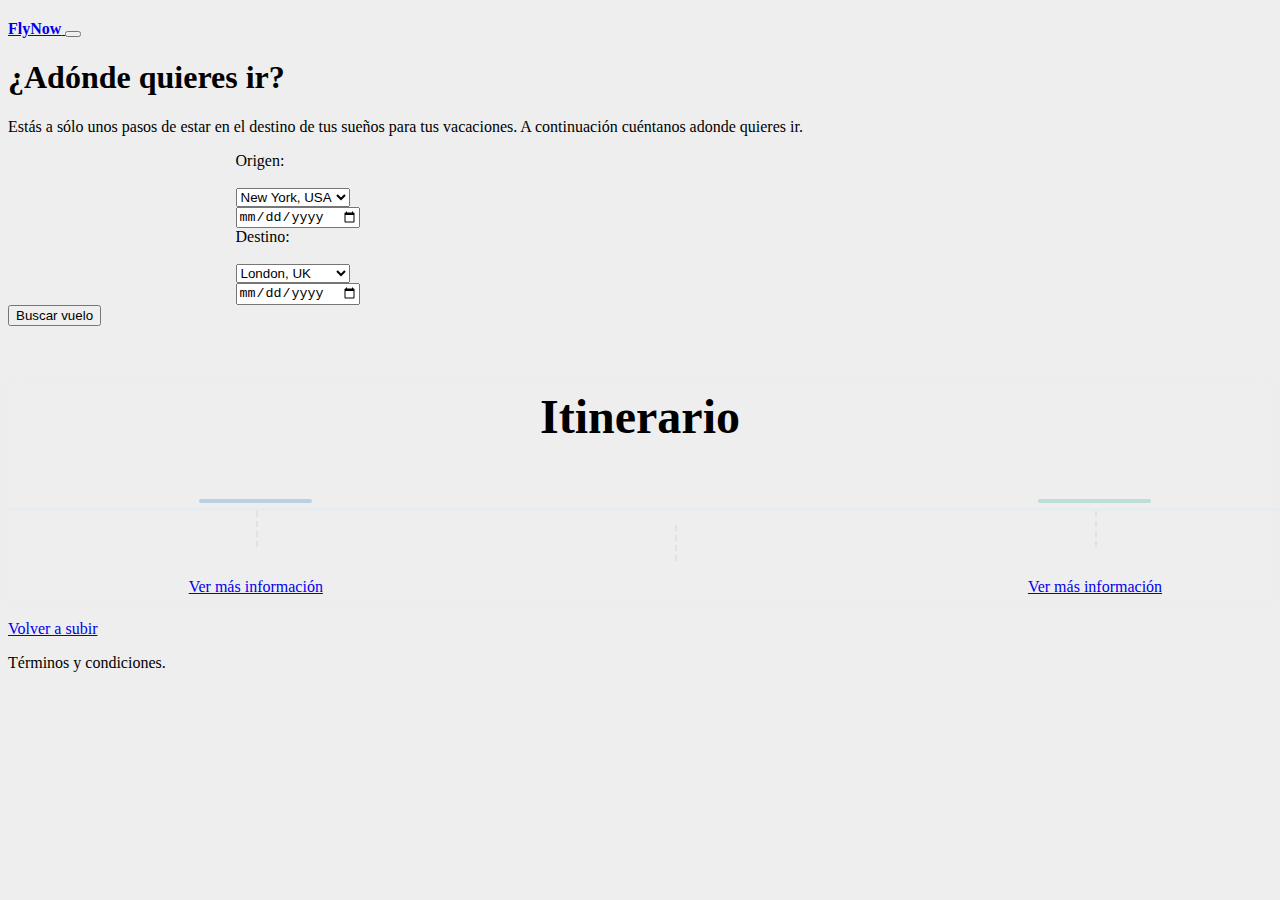
<file: rebounce/M3-S4-FlyNow/fly_now/index.html>
<!DOCTYPE html>
<html lang="en">

<head>
    <meta charset="UTF-8">
    <meta name="viewport" content="width=device-width, initial-scale=1.0">
    <!-- Latest compiled and minified CSS -->
    <link href="https://cdn.jsdelivr.net/npm/bootstrap@5.0.0-beta1/dist/css/bootstrap.min.css" rel="stylesheet"
        integrity="sha384-giJF6kkoqNQ00vy+HMDP7azOuL0xtbfIcaT9wjKHr8RbDVddVHyTfAAsrekwKmP1" crossorigin="anonymous">

    <meta name="theme-color" content="#7952b3">

    <link rel="stylesheet" href="styles.css">
    <title>FlyNow</title>
</head>

<body>
    <header>
        <div class="collapse bg-dark" id="navbarHeader">
        </div>
        <div class="navbar navbar-dark bg-dark shadow-sm">
            <div class="container">
                <a href="#" class="navbar-brand d-flex align-items-center">

                    <strong>FlyNow</strong>
                </a>
                <button class="navbar-toggler" type="button" data-bs-toggle="collapse" data-bs-target="#navbarHeader"
                    aria-controls="navbarHeader" aria-expanded="false" aria-label="Toggle navigation">
                    <span class="navbar-toggler-icon"></span>
                </button>
            </div>
        </div>
    </header>

    <main>

        <section class="py-5 text-center container">
            <div class="row py-lg-5">
                <!-- onchange="getInfo();" -->
                <div class="col-lg-6 col-md-8 mx-auto">
                    <h1 class="fw-light">¿Adónde quieres ir?</h1>
                    <p class="lead text-muted">Estás a sólo unos pasos de estar en el destino de tus sueños para tus
                        vacaciones. A continuación cuéntanos adonde quieres ir.</p>

                    <div class="row" id="alt">

                        <div class="selectors col-lg-10">
                            <label for="from">Origen:</label>
                            <br>
                            <select class="form-select form-select-lg mb-3" aria-label=".form-select-lg example"
                                id="from">
                                <option value="New York">New York, USA</option>
                                <option value="Chicago">Chicago, USA</option>
                                <option value="Boston">Boston, USA</option>
                            </select>
                            <input type="date" name="" id="fromDate">
                        </div>



                        <div class="selectors  col-lg-10">
                            <label for="from">Destino:</label>
                            <br>
                            <select class="form-select form-select-lg mb-3" aria-label=".form-select-lg example"
                                id="to">
                                <option value="London">London, UK</option>
                                <option value="Paris">Paris, FR</option>
                                <option value="Miami">Miami, USA</option>
                                <option value="California">California, USA</option>
                                <option value="Venice">Venice, IT</option>
                            </select>
                            <input type="date" name="" id="toDate">
                        </div>

                    </div>
                    <button id="btn-vuelo" class="btn btn-primary mt-5" >Buscar vuelo</button>
                </div>
            </div>
            </div>
        </section>

        <!-- EX start -->
        <div class="container-fluid">
            <div class="row">
                <div class="col-lg-12">
                    <div class="card">
                        <div class="card-body">
                            <h4 class="card-title mb-5" id="ite">Itinerario</h4>
                            <div class="hori-timeline" dir="ltr">
                                <div class="" dir="ltr">
                                    <ul class="list-inline events" id="line">
                                        <li class="list-inline-item event-list">
                                            <div class="px-4">
                                                <div class="event-date bg-soft-primary text-primary" id="originDate">
                                                </div>
                                                <h5 class="font-size-16" id="origin"></h5>
                                                <div>
                                                    <a href="#" class="btn btn-primary btn-sm">Ver más información</a>
                                                </div>
                                            </div>
                                        </li>
                                        <li class="list-inline-item event-list">
                                            <div class="px-4">
                                                <h5 class="font-size-16" id="trans"></h5>
                                            </div>
                                        </li>
                                        <li class="list-inline-item event-list">
                                            <div class="px-4">
                                                <div class="event-date bg-soft-success text-success" id="destDate">
                                                </div>
                                                <h5 class="font-size-16" id="dest"></h5>
                                                <div>
                                                    <a href="#" class="btn btn-primary btn-sm">Ver más información</a>
                                                </div>
                                            </div>
                                        </li>
                                    </ul>
                                </div>
                            </div>
                        </div>
                        <!-- end card -->
                    </div>
                </div>
                <!-- EX end-->
            </div>
        </div>

    </main>

    <footer class="text-muted py-5">
        <div class="container">
            <p class="float-end mb-1">
                <a href="#">Volver a subir</a>
            </p>
            <p class="mb-1">Términos y condiciones.</p>
        </div>
    </footer>


    <script src="https://cdnjs.cloudflare.com/ajax/libs/jquery/3.7.1/jquery.min.js"
        integrity="sha512-v2CJ7UaYy4JwqLDIrZUI/4hqeoQieOmAZNXBeQyjo21dadnwR+8ZaIJVT8EE2iyI61OV8e6M8PP2/4hpQINQ/g=="
        crossorigin="anonymous" referrerpolicy="no-referrer"></script>
    <script src="/rebounce/M3-S4-FlyNow/fly_now/script.js"></script>
    <!-- bootstrap -->
    <script src="https://cdn.jsdelivr.net/npm/bootstrap@5.3.3/dist/js/bootstrap.bundle.min.js"
        integrity="sha384-YvpcrYf0tY3lHB60NNkmXc5s9fDVZLESaAA55NDzOxhy9GkcIdslK1eN7N6jIeHz"
        crossorigin="anonymous"></script>
    <!-- jquery -->


</body>

</html>
</file>
<file: practices/M3-practice4/assets/css/style.css>
.image-avatar {
    width: 80px;
}
</file>
<file: rebounce/M3-S4-FlyNow/fly_now/styles.css>
.bd-placeholder-img {
    font-size: 1.125rem;
    text-anchor: middle;
    -webkit-user-select: none;
    -moz-user-select: none;
    user-select: none;
}

@media (min-width: 768px) {
    .bd-placeholder-img-lg {
        font-size: 3.5rem;
    }
}

/* ex */
body{
    background:#eee;
    margin-top:20px;
}
.hori-timeline .events {
    border-top: 3px solid #e9ecef;
}
.hori-timeline .events .event-list {
    display: block;
    position: relative;
    text-align: center;
    padding-top: 70px;
    margin-right: 0;
}
.hori-timeline .events .event-list:before {
    content: "";
    position: absolute;
    height: 36px;
    border-right: 2px dashed #dee2e6;
    top: 0;
}
.hori-timeline .events .event-list .event-date {
    position: absolute;
    top: 38px;
    left: 0;
    right: 0;
    width: 105px;
    margin: 0 auto;
    border-radius: 4px;
    padding: 2px 4px;
}
@media (min-width: 1140px) {
    .hori-timeline .events .event-list {
        display: inline-block;
        width: 24%;
        padding-top: 45px;
    }
    .hori-timeline .events .event-list .event-date {
        top: -12px;
    }
}
.bg-soft-primary {
    background-color: rgba(64,144,203,.3)!important;
}
.bg-soft-success {
    background-color: rgba(71,189,154,.3)!important;
}
.bg-soft-danger {
    background-color: rgba(231,76,94,.3)!important;
}
.bg-soft-warning {
    background-color: rgba(249,213,112,.3)!important;
}
.card {
    border: none;
    margin-bottom: 24px;
    -webkit-box-shadow: 0 0 13px 0 rgba(236,236,241,.44);
    box-shadow: 0 0 13px 0 rgba(236,236,241,.44);
}
/* ex */

hr{
    border: 3px lightgray;
}

#line{
    width: 137%;
}

#ite{
    text-align: center;
    font-size: xxx-large;
}

.mb-3{
    width: fit-content;
}

.selectors{
    display: grid;
    width: fit-content;
    
}

#alt {
    padding-left: 18%;
}
</file>
